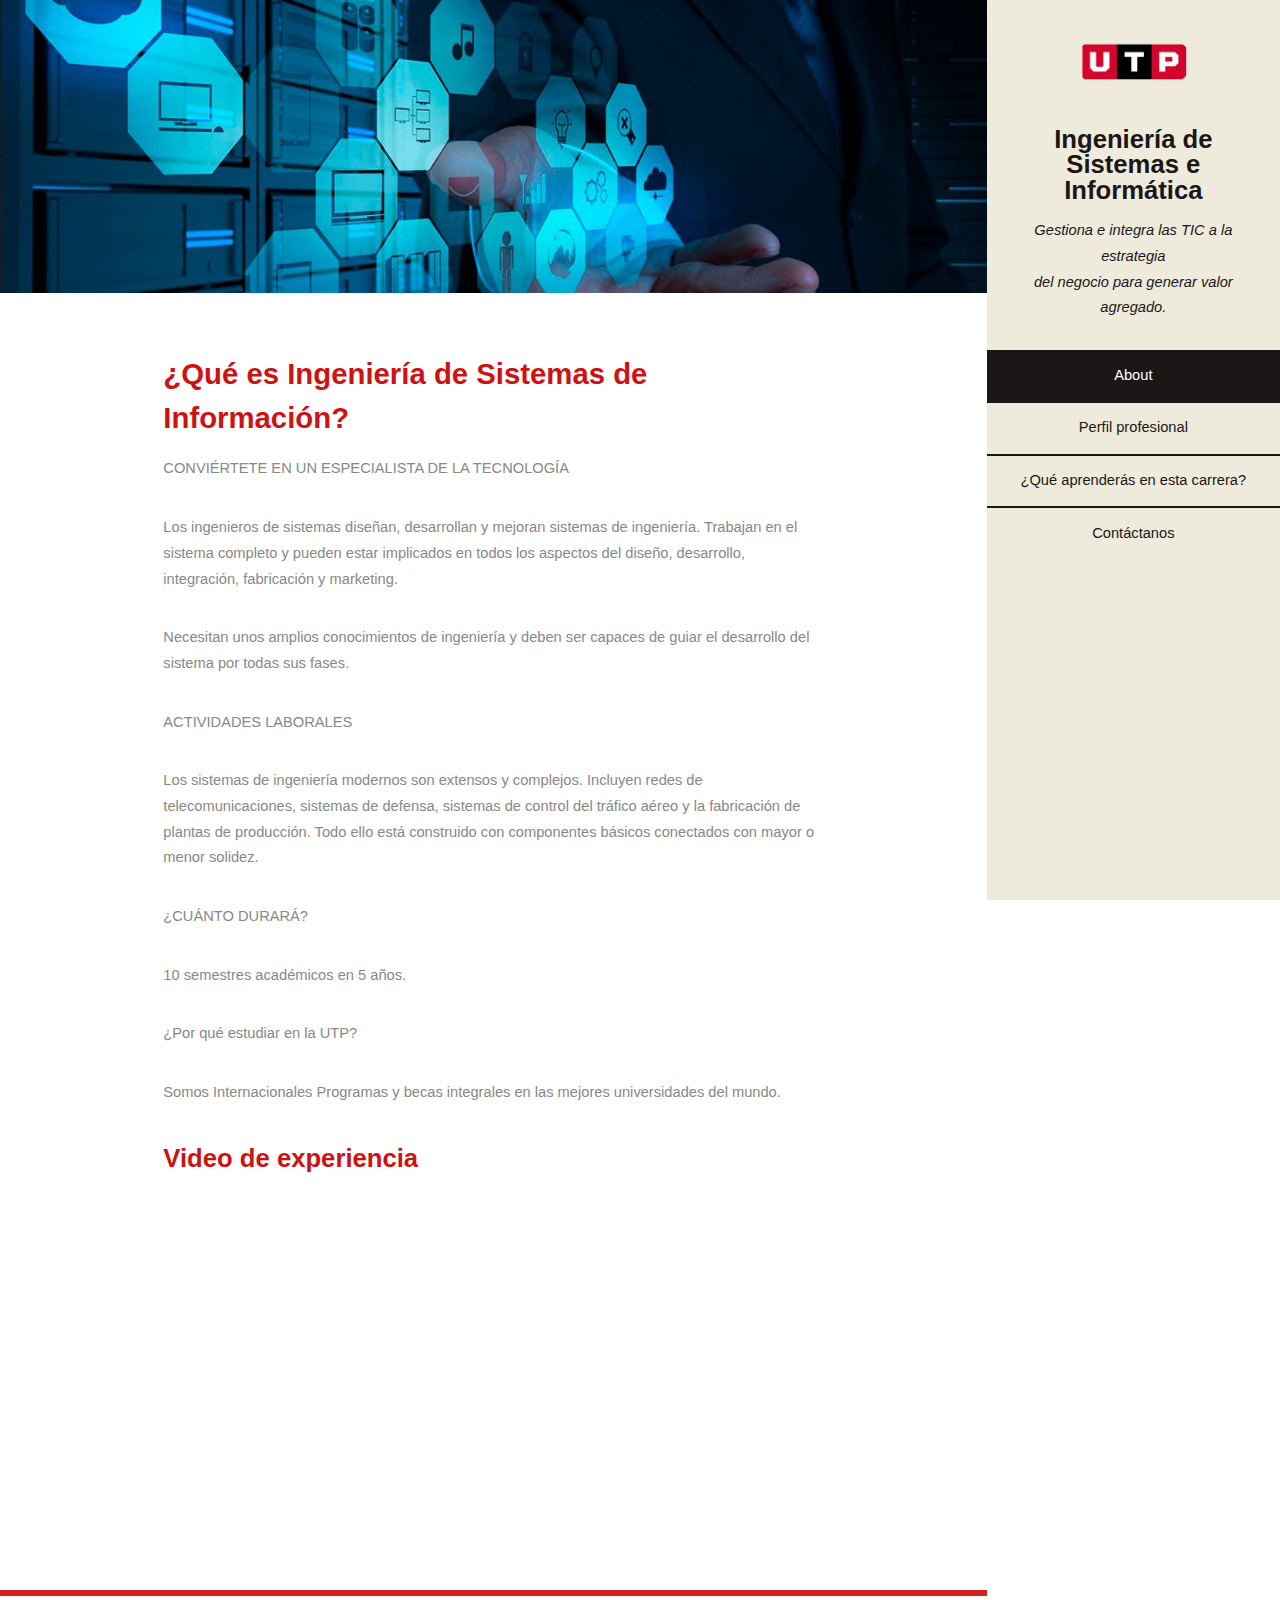
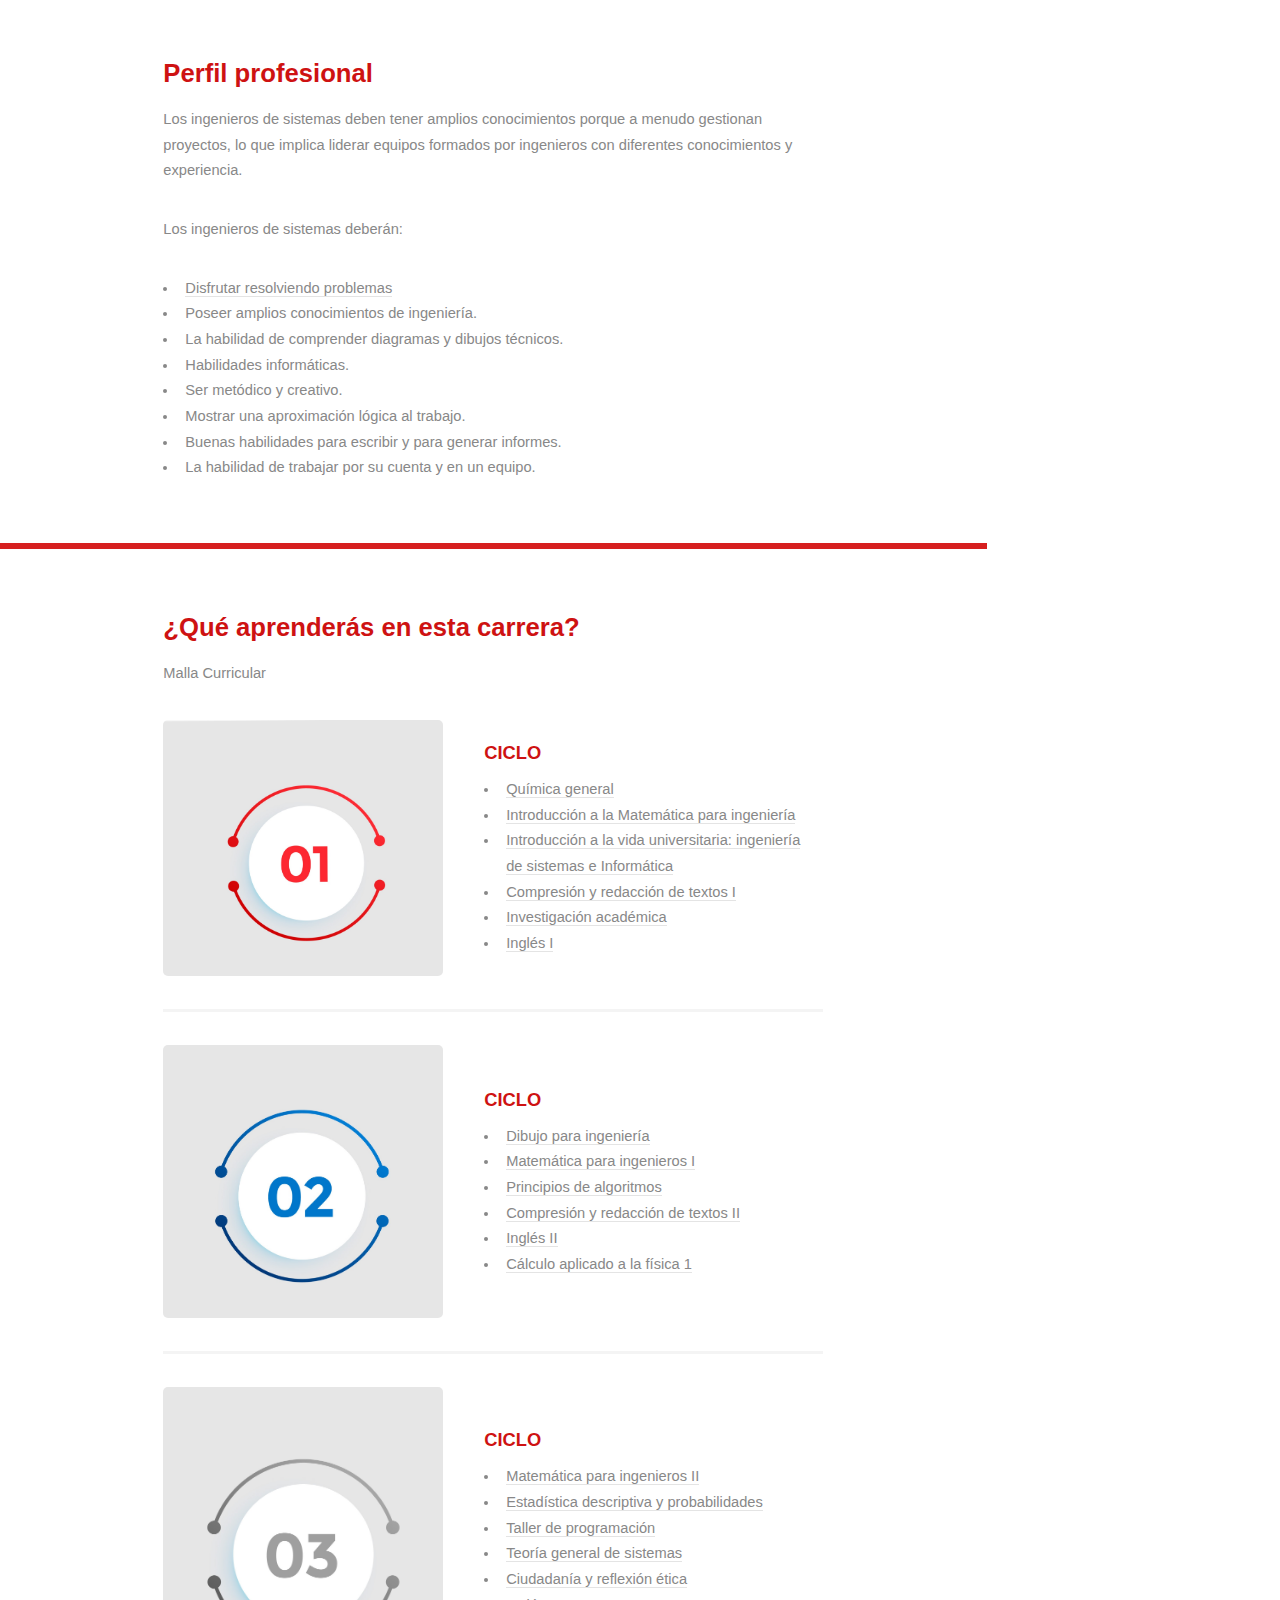
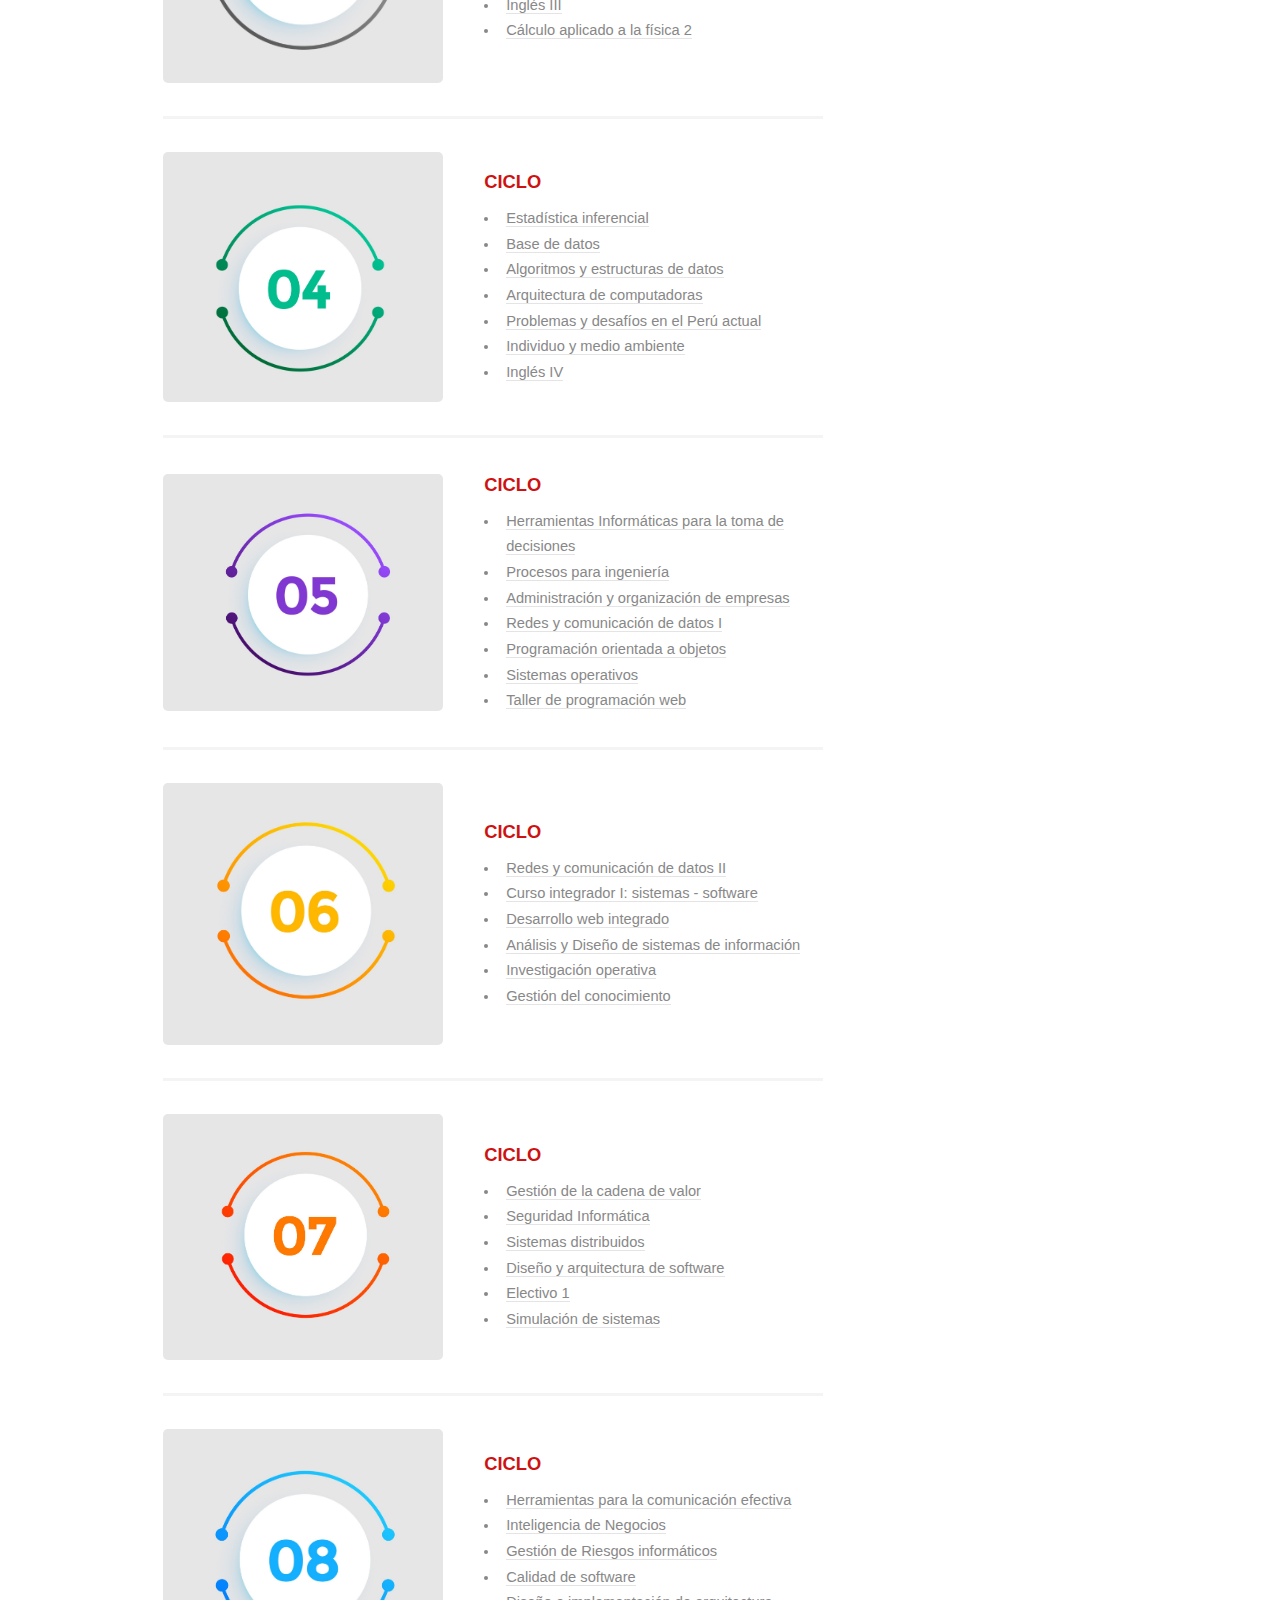
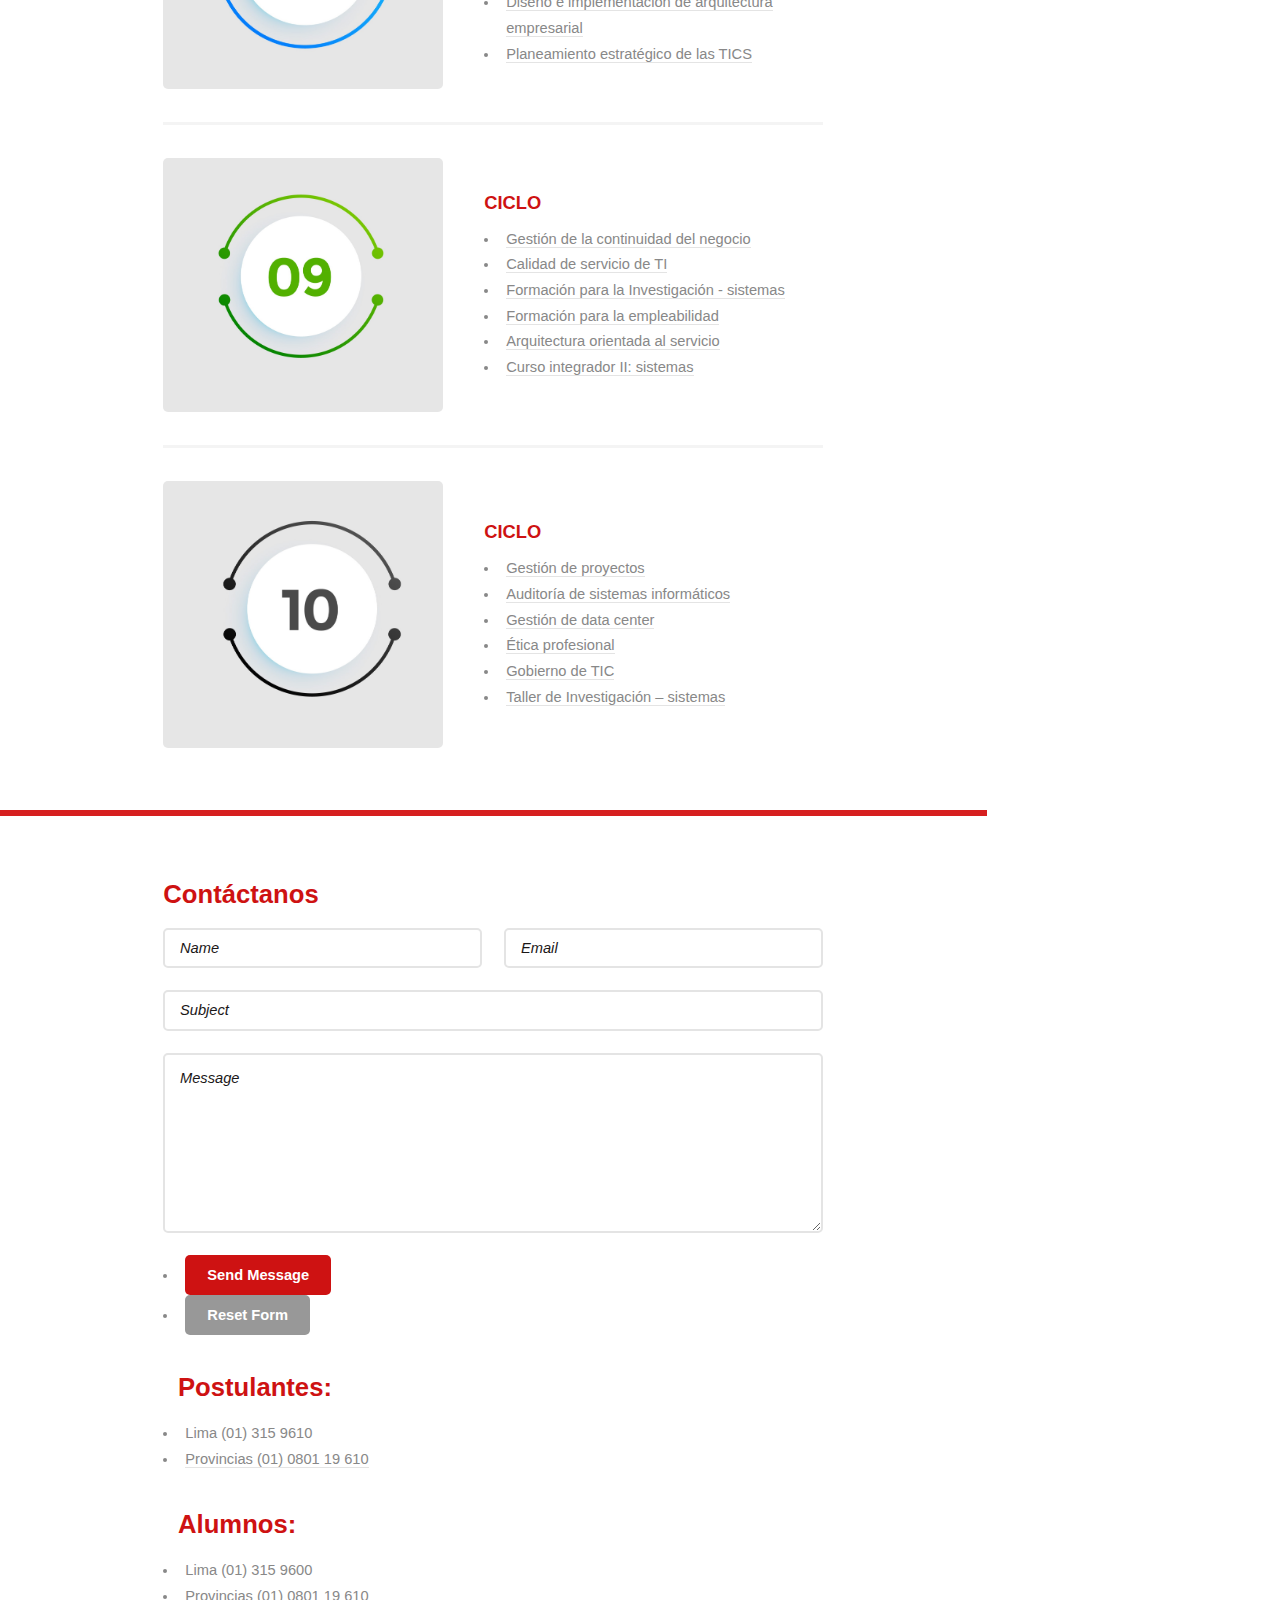
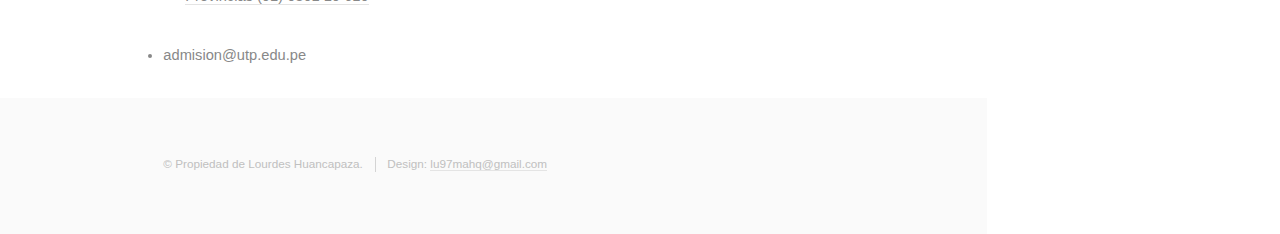
<file: index.html>
<!DOCTYPE HTML>

<html>
	<head>
		<title>Ingeniería de Sistemas e Informática</title>
		<meta charset="utf-8" />
		<meta name="viewport" content="width=device-width, initial-scale=1, user-scalable=no" />
		<link rel="stylesheet" href="css/main.css" />
	</head>
	<body class="is-preload">

		<!-- Header -->
			<section id="header">
				<header>
					<span class="image avatar"><img src="images/avatar.jpg" alt="" /></span>
					<h1 id="logo"><a href="#">Ingeniería de Sistemas e Informática</a></h1>
					<p>Gestiona e integra las TIC a la estrategia <br />
                    del negocio para generar valor agregado.</p>
				</header>
				<nav id="nav">
					<ul>
						<li><a href="#one" class="active">About</a></li>
						<li><a href="#two">Perfil profesional</a></li>
						<li><a href="#three">¿Qué aprenderás en esta carrera?</a></li>
						<li><a href="#four">Contáctanos</a></li>
					</ul>
				</nav>
				<footer>
					<ul class="icons">
						<li><a href="#" class="icon brands fa-twitter"><span class="label">Twitter</span></a></li>
						<li><a href="#" class="icon brands fa-facebook-f"><span class="label">Facebook</span></a></li>
						<li><a href="#" class="icon brands fa-instagram"><span class="label">Instagram</span></a></li>
						<li><a href="#" class="icon brands fa-github"><span class="label">Github</span></a></li>
						<li><a href="#" class="icon solid fa-envelope"><span class="label">Email</span></a></li>
					</ul>
				</footer>
			</section>

		<!-- Wrapper -->
			<div id="wrapper">

				<!-- Main -->
					<div id="main">

						<!-- One -->
							<section id="one">
								<div class="image main" data-position="center">
									<img src="images/banner.jpg" alt="" />
								</div>
								<div class="container">
									<header class="major">
										<h2>¿Qué es Ingeniería de Sistemas de Información?</h2>
										<p>CONVIÉRTETE EN UN ESPECIALISTA DE LA TECNOLOGÍA<br /></p>
									</header>
									<p>Los ingenieros de sistemas diseñan, desarrollan y mejoran sistemas de ingeniería. Trabajan en el sistema completo y pueden estar implicados en todos los aspectos del diseño, desarrollo, integración, fabricación y marketing.<br /></p>
                                    <p>Necesitan unos amplios conocimientos de ingeniería y deben ser capaces de guiar el desarrollo del sistema por todas sus fases.<br /></p>
                                    <p>ACTIVIDADES LABORALES<br /></p>
                                    <p>Los sistemas de ingeniería modernos son extensos y complejos. Incluyen redes de telecomunicaciones, sistemas de defensa, sistemas de control del tráfico aéreo y la fabricación de plantas de producción. Todo ello está construido con componentes básicos conectados con mayor o menor solidez.</p>
                                    <p>¿CUÁNTO DURARÁ?</P>
                                    <p> 10 semestres académicos en 5 años.<br /></P>
                                    <p> ¿Por qué estudiar en la UTP?</P>
                                    <p> Somos Internacionales Programas y becas integrales en las mejores universidades del mundo.<br /></P>

                                    <h3>Video de experiencia</h3>
                                    <iframe width="640" height="360" src="https://www.youtube.com/embed/kXQNTpygjco" title="YouTube video player" frameborder="0" allow="accelerometer; autoplay; clipboard-write; encrypted-media; gyroscope; picture-in-picture" allowfullscreen></iframe> 
                               
                                </div>
                                
							</section>

						<!-- Two -->
							<section id="two">
								<div class="container">
									<h3>Perfil profesional</h3>
                                    <p>Los ingenieros de sistemas deben tener amplios conocimientos porque a menudo gestionan proyectos, lo que implica liderar equipos formados por ingenieros con diferentes conocimientos y experiencia.<br /></p>
									<p>Los ingenieros de sistemas deberán:</p>
									<ul class="feature-icons">
                                        
										<li><a>Disfrutar resolviendo problemas</a> </li>
										<li class="icon solid fa-cubes">Poseer amplios conocimientos de ingeniería.</li>
										<li class="icon solid fa-book">La habilidad de comprender diagramas y dibujos técnicos.</li>
										<li class="icon solid fa-coffee">Habilidades informáticas.</li>
										<li class="icon solid fa-bolt">Ser metódico y creativo.</li>
										<li class="icon solid fa-users">Mostrar una aproximación lógica al trabajo.</li>
                                        <li class="icon solid fa-bolt">Buenas habilidades para escribir y para generar informes.</li>
										<li class="icon solid fa-users">La habilidad de trabajar por su cuenta y en un equipo.</li>
                                    										
									</ul>
								</div>
							</section>

						<!-- Three -->
							<section id="three">
								<div class="container">
									<h3>¿Qué aprenderás en esta carrera?</h3>
									<p>Malla Curricular</p>
									<div class="features">
										<article>
											<a href="#" class="image"><img src="images/pic01.jpg" alt="" /></a>
											<div class="inner">
												<h4>CICLO</h4>
												<ul>
                                                    <li><a >Química general</a></li>
                                                    <li><a >Introducción a la Matemática para ingeniería</a></li>
                                                    <li><a >Introducción a la vida universitaria: ingeniería de sistemas e Informática</a></li>
                                                    <li><a >Compresión y redacción de textos I</a></li>
                                                    <li><a >Investigación académica</a></li>
                                                    <li><a >Inglés I</a></li>
                                                </ul>
											</div>
										</article>
										<article>
											<a href="#" class="image"><img src="images/pic02.jpg" alt="" /></a>
											<div class="inner">
												<h4>CICLO</h4>
												<ul>
                                                    <li><a >Dibujo para ingeniería</a></li>
                                                    <li><a >Matemática para ingenieros I</a></li>
                                                    <li><a >Principios de algoritmos</a></li>
                                                    <li><a >Compresión y redacción de textos II</a></li>
                                                    <li><a >Inglés II</a></li>
                                                    <li><a >Cálculo aplicado a la física 1</a></li>
                                                </ul>
											</div>
										</article>
										<article>
											<a href="#" class="image"><img src="images/pic03.jpg" alt="" /></a>
											<div class="inner">
												<h4>CICLO</h4>
												<ul>
                                                    <li><a >Matemática para ingenieros II</a></li>
                                                    <li><a >Estadística descriptiva y probabilidades</a></li>
                                                    <li><a >Taller de programación</a></li>
                                                    <li><a >Teoría general de sistemas</a></li>
                                                    <li><a >Ciudadanía y reflexión ética</a></li>
                                                    <li><a >Inglés III</a></li>
                                                    <li><a >Cálculo aplicado a la física 2</a></li>
                                                </ul>
											</div>
										</article>
                                        <article>
											<a href="#" class="image"><img src="images/pic04.jpg" alt="" /></a>
											<div class="inner">
												<h4>CICLO</h4>
												<ul>
                                                    <li><a >Estadística inferencial</a></li>
                                                    <li><a >Base de datos</a></li>
                                                    <li><a >Algoritmos y estructuras de datos</a></li>
                                                    <li><a >Arquitectura de computadoras</a></li>
                                                    <li><a >Problemas y desafíos en el Perú actual</a></li>
                                                    <li><a >Individuo y medio ambiente</a></li>
                                                    <li><a >Inglés IV</a></li>
                                                </ul>
											</div>
										</article>
                                        <article>
											<a href="#" class="image"><img src="images/pic05.jpg" alt="" /></a>
											<div class="inner">
												<h4>CICLO</h4>
												<ul>
                                                    <li><a >Herramientas Informáticas para la toma de decisiones</a></li>
                                                    <li><a >Procesos para ingeniería</a></li>
                                                    <li><a >Administración y organización de empresas</a></li>
                                                    <li><a >Redes y comunicación de datos I</a></li>
                                                    <li><a >Programación orientada a objetos</a></li>
                                                    <li><a >Sistemas operativos</a></li>
                                                    <li><a >Taller de programación web</a></li>
                                                </ul>
											</div>
										</article>
                                        <article>
											<a href="#" class="image"><img src="images/pic06.jpg" alt="" /></a>
											<div class="inner">
												<h4>CICLO</h4>
												<ul>
                                                    <li><a >Redes y comunicación de datos II</a></li>
                                                    <li><a >Curso integrador I: sistemas - software</a></li>
                                                    <li><a >Desarrollo web integrado</a></li>
                                                    <li><a >Análisis y Diseño de sistemas de información</a></li>
                                                    <li><a >Investigación operativa</a></li>
                                                    <li><a >Gestión del conocimiento</a></li>
                                                </ul>
											</div>
										</article>
                                        <article>
											<a href="#" class="image"><img src="images/pic07.jpg" alt="" /></a>
											<div class="inner">
												<h4>CICLO</h4>
												<ul>
                                                    <li><a >Gestión de la cadena de valor</a></li>
                                                    <li><a >Seguridad Informática</a></li>
                                                    <li><a >Sistemas distribuidos</a></li>
                                                    <li><a >Diseño y arquitectura de software</a></li>
                                                    <li><a >Electivo 1</a></li>
                                                    <li><a >Simulación de sistemas</a></li>
                                                </ul>
											</div>
										</article>
                                        <article>
											<a href="#" class="image"><img src="images/pic08.jpg" alt="" /></a>
											<div class="inner">
												<h4>CICLO</h4>
												<ul>
                                                    <li><a >Herramientas para la comunicación efectiva</a></li>
                                                    <li><a >Inteligencia de Negocios</a></li>
                                                    <li><a >Gestión de Riesgos informáticos</a></li>
                                                    <li><a >Calidad de software</a></li>
                                                    <li><a >Diseño e implementación de arquitectura empresarial</a></li>
                                                    <li><a >Planeamiento estratégico de las TICS</a></li>
                                                </ul>
											</div>
										</article>
                                        <article>
											<a href="#" class="image"><img src="images/pic09.jpg" alt="" /></a>
											<div class="inner">
												<h4>CICLO</h4>
												<ul>
                                                    <li><a >Gestión de la continuidad del negocio</a></li>
                                                    <li><a >Calidad de servicio de TI</a></li>
                                                    <li><a >Formación para la Investigación - sistemas</a></li>
                                                    <li><a >Formación para la empleabilidad</a></li>
                                                    <li><a >Arquitectura orientada al servicio</a></li>
                                                    <li><a >Curso integrador II: sistemas</a></li>
                                                </ul>
											</div>
										</article>
                                        <article>
											<a href="#" class="image"><img src="images/pic10.jpg" alt="" /></a>
											<div class="inner">
												<h4>CICLO</h4>
												<ul>
                                                    <li><a >Gestión de proyectos</a></li>
                                                    <li><a >Auditoría de sistemas informáticos</a></li>
                                                    <li><a >Gestión de data center</a></li>
                                                    <li><a >Ética profesional</a></li>
                                                    <li><a >Gobierno de TIC</a></li>
                                                    <li><a >Taller de Investigación – sistemas</a></li>
                                                </ul>
											</div>
										</article>
                                        
									</div>
								</div>
							</section>

						<!-- Four -->
							<section id="four">
								<div class="container">
									<h3>Contáctanos</h3>
									
                                    
									<form method="post" action="#">
										<div class="row gtr-uniform">
											<div class="col-6 col-12-xsmall"><input type="text" name="name" id="name" placeholder="Name" /></div>
											<div class="col-6 col-12-xsmall"><input type="email" name="email" id="email" placeholder="Email" /></div>
											<div class="col-12"><input type="text" name="subject" id="subject" placeholder="Subject" /></div>
											<div class="col-12"><textarea name="message" id="message" placeholder="Message" rows="6"></textarea></div>
											<div class="col-12">
												<ul class="actions">
													<li><input type="submit" class="primary" value="Send Message" /></li>
													<li><input type="reset" value="Reset Form" /></li>
												</ul>
											</div>
										</div>
									</form>
                                    <ul >
                                        <h3>Postulantes:</h3>
                                        <li> Lima (01) 315 9610 </li><li><a>Provincias (01) 0801 19 610</a></li>
                                    </ul>
                                    <ul class="copyright">
                                        <h3>Alumnos:</h3>
                                        <li> Lima (01) 315 9600  </li><li><a>Provincias (01) 0801 19 610</a></li>
                                    </ul>
                                    <li>admision@utp.edu.pe</li>
								</div>
							</section>

						

					</div>

				<!-- Footer -->
					<section id="footer">
						<div class="container">
							<ul class="copyright">
								<li>&copy; Propiedad de Lourdes Huancapaza.</li><li>Design: <a>lu97mahq@gmail.com</a></li>
							</ul>
                            
						</div>
					</section>

			</div>

		
	</body>
</html>
</file>
<file: css/main.css>
html, body, div, span, applet, object,
iframe, h1, h2, h3, h4, h5, h6, p, blockquote,
pre, a, abbr, acronym, address, big, cite,
code, del, dfn, em, img, ins, kbd, q, s, samp,
small, strike, strong, sub, sup, tt, var, b,
u, i, center, dl, dt, dd, ol, ul, li, fieldset,
form, label, legend, table, caption, tbody,
tfoot, thead, tr, th, td, article, aside,
canvas, details, embed, figure, figcaption,
footer, header, hgroup, menu, nav, output, ruby,
section, summary, time, mark, audio, video {
	margin: 0;
	padding: 0;
	border: 0;
	font-size: 100%;
	font: inherit;
	vertical-align: baseline;}

article, aside, details, figcaption, figure,
footer, header, hgroup, menu, nav, section {
	display: block;}

body {
	line-height: 1;
}

ol, ul {
	list-style: none;
}

blockquote, q {
	quotes: none;
}

	blockquote:before, blockquote:after, q:before, q:after {
		content: '';
		content: none;
	}

table {
	border-collapse: collapse;
	border-spacing: 0;
}

body {
	-webkit-text-size-adjust: none;
}

mark {
	background-color: transparent;
	color: inherit;
}

input::-moz-focus-inner {
	border: 0;
	padding: 0;
}

input, select, textarea {
	-moz-appearance: none;
	-webkit-appearance: none;
	-ms-appearance: none;
	appearance: none;
}

/* Basic */

	html {
		box-sizing: border-box;
	}

	*, *:before, *:after {
		box-sizing: inherit;
	}

	body {
		background: #fff;
	}

		body.is-preload *, body.is-preload *:before, body.is-preload *:after {
			-moz-animation: none !important;
			-webkit-animation: none !important;
			-ms-animation: none !important;
			animation: none !important;
			-moz-transition: none !important;
			-webkit-transition: none !important;
			-ms-transition: none !important;
			transition: none !important;
		}

	body, input, select, textarea {
		color: #888;
		font-family: "Lato", sans-serif;
		font-size: 16pt;
		font-weight: 400;
		line-height: 1.75em;
	}

	a {
		-moz-transition: color 0.2s ease-in-out, border-color 0.2s ease-in-out;
		-webkit-transition: color 0.2s ease-in-out, border-color 0.2s ease-in-out;
		-ms-transition: color 0.2s ease-in-out, border-color 0.2s ease-in-out;
		transition: color 0.2s ease-in-out, border-color 0.2s ease-in-out;
		border-bottom: solid 1px #e4e4e4;
		color: inherit;
		text-decoration: none;
	}

		a:hover {
			border-bottom-color: transparent;
			color: #810000 !important;
		}

	strong, b {
		color: #810000;
		font-weight: 700;
	}

	em, i {
		font-style: italic;
	}

	p {
		margin: 0 0 2.25em 0;
	}

	h1, h2, h3, h4, h5, h6 {
		color: #ce1212;
		font-weight: 700;
		line-height: 1em;
		margin: 0 0 0.5625em 0;
	}

		h1 a, h2 a, h3 a, h4 a, h5 a, h6 a {
			border: 0;
			color: inherit;
			text-decoration: none;
		}

	h2 {
		font-size: 2em;
		line-height: 1.5em;
	}

	h3 {
		font-size: 1.75em;
		line-height: 1.5em;
	}

	h4 {
		font-size: 1.25em;
		line-height: 1.5em;
	}

	h5 {
		font-size: 0.9em;
		line-height: 1.5em;
	}

	h6 {
		font-size: 0.7em;
		line-height: 1.5em;
	}

	
		hr.major {
			margin: 3.375em 0;
		}

	blockquote {
		border-left: solid 8px #e4e4e4;
		font-style: italic;
		margin: 0 0 2.25em 0;
		padding: 0.5em 0 0.5em 2em;
	}

	
/* Row */

	.row {
		display: flex;
		flex-wrap: wrap;
		box-sizing: border-box;
		align-items: stretch;
	}

		.row > * {
			box-sizing: border-box;
		}

		.row.gtr-uniform > * > :last-child {
			margin-bottom: 0;
		}

		.row.aln-left {
			justify-content: flex-start;
		}

		.row.aln-center {
			justify-content: center;
		}

		.row.aln-right {
			justify-content: flex-end;
		}

		.row.aln-top {
			align-items: flex-start;
		}

		.row.aln-middle {
			align-items: center;
		}

		.row.aln-bottom {
			align-items: flex-end;
		}

		.row > .imp {
			order: -1;
		}

		.row > .col-1 {
			width: 8.33333%;
		}

		.row > .off-1 {
			margin-left: 8.33333%;
		}

		.row > .col-2 {
			width: 16.66667%;
		}

		.row > .off-2 {
			margin-left: 16.66667%;
		}

		.row > .col-3 {
			width: 25%;
		}

		.row > .off-3 {
			margin-left: 25%;
		}

		.row > .col-4 {
			width: 33.33333%;
		}

		.row > .off-4 {
			margin-left: 33.33333%;
		}

		.row > .col-5 {
			width: 41.66667%;
		}

		.row > .off-5 {
			margin-left: 41.66667%;
		}

		.row > .col-6 {
			width: 50%;
		}

		.row > .off-6 {
			margin-left: 50%;
		}

		.row > .col-7 {
			width: 58.33333%;
		}

		.row > .off-7 {
			margin-left: 58.33333%;
		}

		.row > .col-8 {
			width: 66.66667%;
		}

		.row > .off-8 {
			margin-left: 66.66667%;
		}

		.row > .col-9 {
			width: 75%;
		}

		.row > .off-9 {
			margin-left: 75%;
		}

		.row > .col-10 {
			width: 83.33333%;
		}

		.row > .off-10 {
			margin-left: 83.33333%;
		}

		.row > .col-11 {
			width: 91.66667%;
		}

		.row > .off-11 {
			margin-left: 91.66667%;
		}

		.row > .col-12 {
			width: 100%;
		}

		.row > .off-12 {
			margin-left: 100%;
		}

		.row.gtr-0 {
			margin-top: 0;
			margin-left: 0em;
		}

			.row.gtr-0 > * {
				padding: 0 0 0 0em;
			}

			.row.gtr-0.gtr-uniform {
				margin-top: 0em;
			}

				.row.gtr-0.gtr-uniform > * {
					padding-top: 0em;
				}

		.row.gtr-25 {
			margin-top: 0;
			margin-left: -0.5em;
		}

			.row.gtr-25 > * {
				padding: 0 0 0 0.5em;
			}

			.row.gtr-25.gtr-uniform {
				margin-top: -0.5em;
			}

				.row.gtr-25.gtr-uniform > * {
					padding-top: 0.5em;
				}

		.row.gtr-50 {
			margin-top: 0;
			margin-left: -1em;
		}

			.row.gtr-50 > * {
				padding: 0 0 0 1em;
			}

			.row.gtr-50.gtr-uniform {
				margin-top: -1em;
			}

				.row.gtr-50.gtr-uniform > * {
					padding-top: 1em;
				}

		.row {
			margin-top: 0;
			margin-left: -2em;
		}

			.row > * {
				padding: 0 0 0 2em;
			}

			.row.gtr-uniform {
				margin-top: -2em;
			}

				.row.gtr-uniform > * {
					padding-top: 2em;
				}

		.row.gtr-150 {
			margin-top: 0;
			margin-left: -3em;
		}

			.row.gtr-150 > * {
				padding: 0 0 0 3em;
			}

			.row.gtr-150.gtr-uniform {
				margin-top: -3em;
			}

				.row.gtr-150.gtr-uniform > * {
					padding-top: 3em;
				}

		.row.gtr-200 {
			margin-top: 0;
			margin-left: -4em;
		}

			.row.gtr-200 > * {
				padding: 0 0 0 4em;
			}

			.row.gtr-200.gtr-uniform {
				margin-top: -4em;
			}

				.row.gtr-200.gtr-uniform > * {
					padding-top: 4em;
				}

		@media screen and (max-width: 1680px) {

			.row {
				display: flex;
				flex-wrap: wrap;
				box-sizing: border-box;
				align-items: stretch;
			}

				.row > * {
					box-sizing: border-box;
				}

				.row.gtr-uniform > * > :last-child {
					margin-bottom: 0;
				}

				.row.aln-left {
					justify-content: flex-start;
				}

				.row.aln-center {
					justify-content: center;
				}

				.row.aln-right {
					justify-content: flex-end;
				}

				.row.aln-top {
					align-items: flex-start;
				}

				.row.aln-middle {
					align-items: center;
				}

				.row.aln-bottom {
					align-items: flex-end;
				}

				.row > .imp-xlarge {
					order: -1;
				}

				.row > .col-1-xlarge {
					width: 8.33333%;
				}

				.row > .off-1-xlarge {
					margin-left: 8.33333%;
				}

				.row > .col-2-xlarge {
					width: 16.66667%;
				}

				.row > .off-2-xlarge {
					margin-left: 16.66667%;
				}

				.row > .col-3-xlarge {
					width: 25%;
				}

				.row > .off-3-xlarge {
					margin-left: 25%;
				}

				.row > .col-4-xlarge {
					width: 33.33333%;
				}

				.row > .off-4-xlarge {
					margin-left: 33.33333%;
				}

				.row > .col-5-xlarge {
					width: 41.66667%;
				}

				.row > .off-5-xlarge {
					margin-left: 41.66667%;
				}

				.row > .col-6-xlarge {
					width: 50%;
				}

				.row > .off-6-xlarge {
					margin-left: 50%;
				}

				.row > .col-7-xlarge {
					width: 58.33333%;
				}

				.row > .off-7-xlarge {
					margin-left: 58.33333%;
				}

				.row > .col-8-xlarge {
					width: 66.66667%;
				}

				.row > .off-8-xlarge {
					margin-left: 66.66667%;
				}

				.row > .col-9-xlarge {
					width: 75%;
				}

				.row > .off-9-xlarge {
					margin-left: 75%;
				}

				.row > .col-10-xlarge {
					width: 83.33333%;
				}

				.row > .off-10-xlarge {
					margin-left: 83.33333%;
				}

				.row > .col-11-xlarge {
					width: 91.66667%;
				}

				.row > .off-11-xlarge {
					margin-left: 91.66667%;
				}

				.row > .col-12-xlarge {
					width: 100%;
				}

				.row > .off-12-xlarge {
					margin-left: 100%;
				}

				.row.gtr-0 {
					margin-top: 0;
					margin-left: 0em;
				}

					.row.gtr-0 > * {
						padding: 0 0 0 0em;
					}

					.row.gtr-0.gtr-uniform {
						margin-top: 0em;
					}

						.row.gtr-0.gtr-uniform > * {
							padding-top: 0em;
						}

				.row.gtr-25 {
					margin-top: 0;
					margin-left: -0.5em;
				}

					.row.gtr-25 > * {
						padding: 0 0 0 0.5em;
					}

					.row.gtr-25.gtr-uniform {
						margin-top: -0.5em;
					}

						.row.gtr-25.gtr-uniform > * {
							padding-top: 0.5em;
						}

				.row.gtr-50 {
					margin-top: 0;
					margin-left: -1em;
				}

					.row.gtr-50 > * {
						padding: 0 0 0 1em;
					}

					.row.gtr-50.gtr-uniform {
						margin-top: -1em;
					}

						.row.gtr-50.gtr-uniform > * {
							padding-top: 1em;
						}

				.row {
					margin-top: 0;
					margin-left: -2em;
				}

					.row > * {
						padding: 0 0 0 2em;
					}

					.row.gtr-uniform {
						margin-top: -2em;
					}

						.row.gtr-uniform > * {
							padding-top: 2em;
						}

				.row.gtr-150 {
					margin-top: 0;
					margin-left: -3em;
				}

					.row.gtr-150 > * {
						padding: 0 0 0 3em;
					}

					.row.gtr-150.gtr-uniform {
						margin-top: -3em;
					}

						.row.gtr-150.gtr-uniform > * {
							padding-top: 3em;
						}

				.row.gtr-200 {
					margin-top: 0;
					margin-left: -4em;
				}

					.row.gtr-200 > * {
						padding: 0 0 0 4em;
					}

					.row.gtr-200.gtr-uniform {
						margin-top: -4em;
					}

						.row.gtr-200.gtr-uniform > * {
							padding-top: 4em;
						}

		}

		@media screen and (max-width: 1280px) {

			.row {
				display: flex;
				flex-wrap: wrap;
				box-sizing: border-box;
				align-items: stretch;
			}

				.row > * {
					box-sizing: border-box;
				}

				.row.gtr-uniform > * > :last-child {
					margin-bottom: 0;
				}

				.row.aln-left {
					justify-content: flex-start;
				}

				.row.aln-center {
					justify-content: center;
				}

				.row.aln-right {
					justify-content: flex-end;
				}

				.row.aln-top {
					align-items: flex-start;
				}

				.row.aln-middle {
					align-items: center;
				}

				.row.aln-bottom {
					align-items: flex-end;
				}

				.row > .imp-large {
					order: -1;
				}

				.row > .col-1-large {
					width: 8.33333%;
				}

				.row > .off-1-large {
					margin-left: 8.33333%;
				}

				.row > .col-2-large {
					width: 16.66667%;
				}

				.row > .off-2-large {
					margin-left: 16.66667%;
				}

				.row > .col-3-large {
					width: 25%;
				}

				.row > .off-3-large {
					margin-left: 25%;
				}

				.row > .col-4-large {
					width: 33.33333%;
				}

				.row > .off-4-large {
					margin-left: 33.33333%;
				}

				.row > .col-5-large {
					width: 41.66667%;
				}

				.row > .off-5-large {
					margin-left: 41.66667%;
				}

				.row > .col-6-large {
					width: 50%;
				}

				.row > .off-6-large {
					margin-left: 50%;
				}

				.row > .col-7-large {
					width: 58.33333%;
				}

				.row > .off-7-large {
					margin-left: 58.33333%;
				}

				.row > .col-8-large {
					width: 66.66667%;
				}

				.row > .off-8-large {
					margin-left: 66.66667%;
				}

				.row > .col-9-large {
					width: 75%;
				}

				.row > .off-9-large {
					margin-left: 75%;
				}

				.row > .col-10-large {
					width: 83.33333%;
				}

				.row > .off-10-large {
					margin-left: 83.33333%;
				}

				.row > .col-11-large {
					width: 91.66667%;
				}

				.row > .off-11-large {
					margin-left: 91.66667%;
				}

				.row > .col-12-large {
					width: 100%;
				}

				.row > .off-12-large {
					margin-left: 100%;
				}

				.row.gtr-0 {
					margin-top: 0;
					margin-left: 0em;
				}

					.row.gtr-0 > * {
						padding: 0 0 0 0em;
					}

					.row.gtr-0.gtr-uniform {
						margin-top: 0em;
					}

						.row.gtr-0.gtr-uniform > * {
							padding-top: 0em;
						}

				.row.gtr-25 {
					margin-top: 0;
					margin-left: -0.375em;
				}

					.row.gtr-25 > * {
						padding: 0 0 0 0.375em;
					}

					.row.gtr-25.gtr-uniform {
						margin-top: -0.375em;
					}

						.row.gtr-25.gtr-uniform > * {
							padding-top: 0.375em;
						}

				.row.gtr-50 {
					margin-top: 0;
					margin-left: -0.75em;
				}

					.row.gtr-50 > * {
						padding: 0 0 0 0.75em;
					}

					.row.gtr-50.gtr-uniform {
						margin-top: -0.75em;
					}

						.row.gtr-50.gtr-uniform > * {
							padding-top: 0.75em;
						}

				.row {
					margin-top: 0;
					margin-left: -1.5em;
				}

					.row > * {
						padding: 0 0 0 1.5em;
					}

					.row.gtr-uniform {
						margin-top: -1.5em;
					}

						.row.gtr-uniform > * {
							padding-top: 1.5em;
						}

				.row.gtr-150 {
					margin-top: 0;
					margin-left: -2.25em;
				}

					.row.gtr-150 > * {
						padding: 0 0 0 2.25em;
					}

					.row.gtr-150.gtr-uniform {
						margin-top: -2.25em;
					}

						.row.gtr-150.gtr-uniform > * {
							padding-top: 2.25em;
						}

				.row.gtr-200 {
					margin-top: 0;
					margin-left: -3em;
				}

					.row.gtr-200 > * {
						padding: 0 0 0 3em;
					}

					.row.gtr-200.gtr-uniform {
						margin-top: -3em;
					}

						.row.gtr-200.gtr-uniform > * {
							padding-top: 3em;
						}

		}

		@media screen and (max-width: 1024px) {

			.row {
				display: flex;
				flex-wrap: wrap;
				box-sizing: border-box;
				align-items: stretch;
			}

				.row > * {
					box-sizing: border-box;
				}

				.row.gtr-uniform > * > :last-child {
					margin-bottom: 0;
				}

				.row.aln-left {
					justify-content: flex-start;
				}

				.row.aln-center {
					justify-content: center;
				}

				.row.aln-right {
					justify-content: flex-end;
				}

				.row.aln-top {
					align-items: flex-start;
				}

				.row.aln-middle {
					align-items: center;
				}

				.row.aln-bottom {
					align-items: flex-end;
				}

				.row > .imp-medium {
					order: -1;
				}

				.row > .col-1-medium {
					width: 8.33333%;
				}

				.row > .off-1-medium {
					margin-left: 8.33333%;
				}

				.row > .col-2-medium {
					width: 16.66667%;
				}

				.row > .off-2-medium {
					margin-left: 16.66667%;
				}

				.row > .col-3-medium {
					width: 25%;
				}

				.row > .off-3-medium {
					margin-left: 25%;
				}

				.row > .col-4-medium {
					width: 33.33333%;
				}

				.row > .off-4-medium {
					margin-left: 33.33333%;
				}

				.row > .col-5-medium {
					width: 41.66667%;
				}

				.row > .off-5-medium {
					margin-left: 41.66667%;
				}

				.row > .col-6-medium {
					width: 50%;
				}

				.row > .off-6-medium {
					margin-left: 50%;
				}

				.row > .col-7-medium {
					width: 58.33333%;
				}

				.row > .off-7-medium {
					margin-left: 58.33333%;
				}

				.row > .col-8-medium {
					width: 66.66667%;
				}

				.row > .off-8-medium {
					margin-left: 66.66667%;
				}

				.row > .col-9-medium {
					width: 75%;
				}

				.row > .off-9-medium {
					margin-left: 75%;
				}

				.row > .col-10-medium {
					width: 83.33333%;
				}

				.row > .off-10-medium {
					margin-left: 83.33333%;
				}

				.row > .col-11-medium {
					width: 91.66667%;
				}

				.row > .off-11-medium {
					margin-left: 91.66667%;
				}

				.row > .col-12-medium {
					width: 100%;
				}

				.row > .off-12-medium {
					margin-left: 100%;
				}

				.row.gtr-0 {
					margin-top: 0;
					margin-left: 0em;
				}

					.row.gtr-0 > * {
						padding: 0 0 0 0em;
					}

					.row.gtr-0.gtr-uniform {
						margin-top: 0em;
					}

						.row.gtr-0.gtr-uniform > * {
							padding-top: 0em;
						}

				.row.gtr-25 {
					margin-top: 0;
					margin-left: -0.375em;
				}

					.row.gtr-25 > * {
						padding: 0 0 0 0.375em;
					}

					.row.gtr-25.gtr-uniform {
						margin-top: -0.375em;
					}

						.row.gtr-25.gtr-uniform > * {
							padding-top: 0.375em;
						}

				.row.gtr-50 {
					margin-top: 0;
					margin-left: -0.75em;
				}

					.row.gtr-50 > * {
						padding: 0 0 0 0.75em;
					}

					.row.gtr-50.gtr-uniform {
						margin-top: -0.75em;
					}

						.row.gtr-50.gtr-uniform > * {
							padding-top: 0.75em;
						}

				.row {
					margin-top: 0;
					margin-left: -1.5em;
				}

					.row > * {
						padding: 0 0 0 1.5em;
					}

					.row.gtr-uniform {
						margin-top: -1.5em;
					}

						.row.gtr-uniform > * {
							padding-top: 1.5em;
						}

				.row.gtr-150 {
					margin-top: 0;
					margin-left: -2.25em;
				}

					.row.gtr-150 > * {
						padding: 0 0 0 2.25em;
					}

					.row.gtr-150.gtr-uniform {
						margin-top: -2.25em;
					}

						.row.gtr-150.gtr-uniform > * {
							padding-top: 2.25em;
						}

				.row.gtr-200 {
					margin-top: 0;
					margin-left: -3em;
				}

					.row.gtr-200 > * {
						padding: 0 0 0 3em;
					}

					.row.gtr-200.gtr-uniform {
						margin-top: -3em;
					}

						.row.gtr-200.gtr-uniform > * {
							padding-top: 3em;
						}

		}

		@media screen and (max-width: 736px) {

			.row {
				display: flex;
				flex-wrap: wrap;
				box-sizing: border-box;
				align-items: stretch;
			}

				.row > * {
					box-sizing: border-box;
				}

				.row.gtr-uniform > * > :last-child {
					margin-bottom: 0;
				}

				.row.aln-left {
					justify-content: flex-start;
				}

				.row.aln-center {
					justify-content: center;
				}

				.row.aln-right {
					justify-content: flex-end;
				}

				.row.aln-top {
					align-items: flex-start;
				}

				.row.aln-middle {
					align-items: center;
				}

				.row.aln-bottom {
					align-items: flex-end;
				}

				.row > .imp-small {
					order: -1;
				}

				.row > .col-1-small {
					width: 8.33333%;
				}

				.row > .off-1-small {
					margin-left: 8.33333%;
				}

				.row > .col-2-small {
					width: 16.66667%;
				}

				.row > .off-2-small {
					margin-left: 16.66667%;
				}

				.row > .col-3-small {
					width: 25%;
				}

				.row > .off-3-small {
					margin-left: 25%;
				}

				.row > .col-4-small {
					width: 33.33333%;
				}

				.row > .off-4-small {
					margin-left: 33.33333%;
				}

				.row > .col-5-small {
					width: 41.66667%;
				}

				.row > .off-5-small {
					margin-left: 41.66667%;
				}

				.row > .col-6-small {
					width: 50%;
				}

				.row > .off-6-small {
					margin-left: 50%;
				}

				.row > .col-7-small {
					width: 58.33333%;
				}

				.row > .off-7-small {
					margin-left: 58.33333%;
				}

				.row > .col-8-small {
					width: 66.66667%;
				}

				.row > .off-8-small {
					margin-left: 66.66667%;
				}

				.row > .col-9-small {
					width: 75%;
				}

				.row > .off-9-small {
					margin-left: 75%;
				}

				.row > .col-10-small {
					width: 83.33333%;
				}

				.row > .off-10-small {
					margin-left: 83.33333%;
				}

				.row > .col-11-small {
					width: 91.66667%;
				}

				.row > .off-11-small {
					margin-left: 91.66667%;
				}

				.row > .col-12-small {
					width: 100%;
				}

				.row > .off-12-small {
					margin-left: 100%;
				}

				.row.gtr-0 {
					margin-top: 0;
					margin-left: 0em;
				}

					.row.gtr-0 > * {
						padding: 0 0 0 0em;
					}

					.row.gtr-0.gtr-uniform {
						margin-top: 0em;
					}

						.row.gtr-0.gtr-uniform > * {
							padding-top: 0em;
						}

				.row.gtr-25 {
					margin-top: 0;
					margin-left: -0.3125em;
				}

					.row.gtr-25 > * {
						padding: 0 0 0 0.3125em;
					}

					.row.gtr-25.gtr-uniform {
						margin-top: -0.3125em;
					}

						.row.gtr-25.gtr-uniform > * {
							padding-top: 0.3125em;
						}

				.row.gtr-50 {
					margin-top: 0;
					margin-left: -0.625em;
				}

					.row.gtr-50 > * {
						padding: 0 0 0 0.625em;
					}

					.row.gtr-50.gtr-uniform {
						margin-top: -0.625em;
					}

						.row.gtr-50.gtr-uniform > * {
							padding-top: 0.625em;
						}

				.row {
					margin-top: 0;
					margin-left: -1.25em;
				}

					.row > * {
						padding: 0 0 0 1.25em;
					}

					.row.gtr-uniform {
						margin-top: -1.25em;
					}

						.row.gtr-uniform > * {
							padding-top: 1.25em;
						}

				.row.gtr-150 {
					margin-top: 0;
					margin-left: -1.875em;
				}

					.row.gtr-150 > * {
						padding: 0 0 0 1.875em;
					}

					.row.gtr-150.gtr-uniform {
						margin-top: -1.875em;
					}

						.row.gtr-150.gtr-uniform > * {
							padding-top: 1.875em;
						}

				.row.gtr-200 {
					margin-top: 0;
					margin-left: -2.5em;
				}

					.row.gtr-200 > * {
						padding: 0 0 0 2.5em;
					}

					.row.gtr-200.gtr-uniform {
						margin-top: -2.5em;
					}

						.row.gtr-200.gtr-uniform > * {
							padding-top: 2.5em;
						}

		}

		@media screen and (max-width: 480px) {

			.row {
				display: flex;
				flex-wrap: wrap;
				box-sizing: border-box;
				align-items: stretch;
			}

				.row > * {
					box-sizing: border-box;
				}

				.row.gtr-uniform > * > :last-child {
					margin-bottom: 0;
				}

				.row.aln-left {
					justify-content: flex-start;
				}

				.row.aln-center {
					justify-content: center;
				}

				.row.aln-right {
					justify-content: flex-end;
				}

				.row.aln-top {
					align-items: flex-start;
				}

				.row.aln-middle {
					align-items: center;
				}

				.row.aln-bottom {
					align-items: flex-end;
				}

				.row > .imp-xsmall {
					order: -1;
				}

				.row > .col-1-xsmall {
					width: 8.33333%;
				}

				.row > .off-1-xsmall {
					margin-left: 8.33333%;
				}

				.row > .col-2-xsmall {
					width: 16.66667%;
				}

				.row > .off-2-xsmall {
					margin-left: 16.66667%;
				}

				.row > .col-3-xsmall {
					width: 25%;
				}

				.row > .off-3-xsmall {
					margin-left: 25%;
				}

				.row > .col-4-xsmall {
					width: 33.33333%;
				}

				.row > .off-4-xsmall {
					margin-left: 33.33333%;
				}

				.row > .col-5-xsmall {
					width: 41.66667%;
				}

				.row > .off-5-xsmall {
					margin-left: 41.66667%;
				}

				.row > .col-6-xsmall {
					width: 50%;
				}

				.row > .off-6-xsmall {
					margin-left: 50%;
				}

				.row > .col-7-xsmall {
					width: 58.33333%;
				}

				.row > .off-7-xsmall {
					margin-left: 58.33333%;
				}

				.row > .col-8-xsmall {
					width: 66.66667%;
				}

				.row > .off-8-xsmall {
					margin-left: 66.66667%;
				}

				.row > .col-9-xsmall {
					width: 75%;
				}

				.row > .off-9-xsmall {
					margin-left: 75%;
				}

				.row > .col-10-xsmall {
					width: 83.33333%;
				}

				.row > .off-10-xsmall {
					margin-left: 83.33333%;
				}

				.row > .col-11-xsmall {
					width: 91.66667%;
				}

				.row > .off-11-xsmall {
					margin-left: 91.66667%;
				}

				.row > .col-12-xsmall {
					width: 100%;
				}

				.row > .off-12-xsmall {
					margin-left: 100%;
				}

				.row.gtr-0 {
					margin-top: 0;
					margin-left: 0em;
				}

					.row.gtr-0 > * {
						padding: 0 0 0 0em;
					}

					.row.gtr-0.gtr-uniform {
						margin-top: 0em;
					}

						.row.gtr-0.gtr-uniform > * {
							padding-top: 0em;
						}

				.row.gtr-25 {
					margin-top: 0;
					margin-left: -0.3125em;
				}

					.row.gtr-25 > * {
						padding: 0 0 0 0.3125em;
					}

					.row.gtr-25.gtr-uniform {
						margin-top: -0.3125em;
					}

						.row.gtr-25.gtr-uniform > * {
							padding-top: 0.3125em;
						}

				.row.gtr-50 {
					margin-top: 0;
					margin-left: -0.625em;
				}

					.row.gtr-50 > * {
						padding: 0 0 0 0.625em;
					}

					.row.gtr-50.gtr-uniform {
						margin-top: -0.625em;
					}

						.row.gtr-50.gtr-uniform > * {
							padding-top: 0.625em;
						}

				.row {
					margin-top: 0;
					margin-left: -1.25em;
				}

					.row > * {
						padding: 0 0 0 1.25em;
					}

					.row.gtr-uniform {
						margin-top: -1.25em;
					}

						.row.gtr-uniform > * {
							padding-top: 1.25em;
						}

				.row.gtr-150 {
					margin-top: 0;
					margin-left: -1.875em;
				}

					.row.gtr-150 > * {
						padding: 0 0 0 1.875em;
					}

					.row.gtr-150.gtr-uniform {
						margin-top: -1.875em;
					}

						.row.gtr-150.gtr-uniform > * {
							padding-top: 1.875em;
						}

				.row.gtr-200 {
					margin-top: 0;
					margin-left: -2.5em;
				}

					.row.gtr-200 > * {
						padding: 0 0 0 2.5em;
					}

					.row.gtr-200.gtr-uniform {
						margin-top: -2.5em;
					}

						.row.gtr-200.gtr-uniform > * {
							padding-top: 2.5em;
						}

		}

/* Container */

	.container {
		margin: 0 auto;
		max-width: calc(100% - 4.5em);
		width: 45em;
	}

		.container.xsmall {
			width: 11.25em;
		}

		.container.small {
			width: 22.5em;
		}

		.container.medium {
			width: 33.75em;
		}

		.container.large {
			width: 56.25em;
		}

		.container.xlarge {
			width: 67.5em;
		}

		.container.max {
			width: 100%;
		}

		@media screen and (max-width: 1024px) {

			.container {
				width: 100% !important;
			}

		}

		@media screen and (max-width: 480px) {

			.container {
				max-width: calc(100% - 3.375em);
			}

		}


/* Form  contact us*/

	form {
		margin: 0 0 2.25em 0;
	}

	label {
		color: #1b1717;
		display: block;
		font-size: 0.9em;
		font-weight: 700;
		margin: 0 0 1.125em 0;
	}

	input::-moz-focus-inner {
		border: 0;
		padding: 0;
	}

	input[type="text"],
	input[type="password"],
	input[type="email"],
	select,
	textarea {
		-moz-appearance: none;
		-webkit-appearance: none;
		-ms-appearance: none;
		appearance: none;
		border-radius: 5px;
		border: none;
		border: solid 2px #e4e4e4;
		color: inherit;
		display: block;
		outline: 0;
		padding: 0 1em;
		text-decoration: none;
		width: 100%;
	}

		input[type="text"]:invalid,
		input[type="password"]:invalid,
		input[type="email"]:invalid,
		select:invalid,
		textarea:invalid {
			box-shadow: none;
		}

		input[type="text"]:focus,
		input[type="password"]:focus,
		input[type="email"]:focus,
		select:focus,
		textarea:focus {
			border-color: #ce1212;
		}

	select {
		background-image: url("data:image/svg+xml;charset=utf8,%3Csvg xmlns='http://www.w3.org/2000/svg' width='40' height='40' preserveAspectRatio='none' viewBox='0 0 40 40'%3E%3Cpath d='M9.4,12.3l10.4,10.4l10.4-10.4c0.2-0.2,0.5-0.4,0.9-0.4c0.3,0,0.6,0.1,0.9,0.4l3.3,3.3c0.2,0.2,0.4,0.5,0.4,0.9 c0,0.4-0.1,0.6-0.4,0.9L20.7,31.9c-0.2,0.2-0.5,0.4-0.9,0.4c-0.3,0-0.6-0.1-0.9-0.4L4.3,17.3c-0.2-0.2-0.4-0.5-0.4-0.9 c0-0.4,0.1-0.6,0.4-0.9l3.3-3.3c0.2-0.2,0.5-0.4,0.9-0.4S9.1,12.1,9.4,12.3z' fill='%23e4e4e4' /%3E%3C/svg%3E");
		background-size: 1.25em;
		background-repeat: no-repeat;
		background-position: calc(100% - 1em) center;
		height: 2.75em;
		padding-right: 2.75em;
		text-overflow: ellipsis;
	}

		select option {
			color: #1b1717;
			background: #fff;
		}

		select:focus::-ms-value {
			background-color: transparent;
		}

		select::-ms-expand {
			display: none;
		}

	input[type="text"],
	input[type="password"],
	input[type="email"],
	select {
		height: 2.75em;
	}

	textarea {
		padding: 0.75em 1em;
	}

	input[type="checkbox"],
	input[type="radio"] {
		-moz-appearance: none;
		-webkit-appearance: none;
		-ms-appearance: none;
		appearance: none;
		display: block;
		float: left;
		margin-right: -2em;
		opacity: 0;
		width: 1em;
		z-index: -1;
	}

		input[type="checkbox"] + label,
		input[type="radio"] + label {
			text-decoration: none;
			color: #1b1717;
			cursor: pointer;
			display: inline-block;
			font-size: 1em;
			font-weight: 400;
			padding-left: 2.4em;
			padding-right: 0.75em;
			position: relative;
		}

			input[type="checkbox"] + label:before,
			input[type="radio"] + label:before {
				-moz-osx-font-smoothing: grayscale;
				-webkit-font-smoothing: antialiased;
				display: inline-block;
				font-style: normal;
				font-variant: normal;
				text-rendering: auto;
				line-height: 1;
				text-transform: none !important;
				font-family: 'Font Awesome 5 Free';
				font-weight: 900;
			}

			input[type="checkbox"] + label:before,
			input[type="radio"] + label:before {
				background: #fafafa;
				border-radius: 5px;
				border: solid 2px #e4e4e4;
				content: '';
				display: inline-block;
				font-size: 0.8em;
				height: 2.0625em;
				left: 0;
				line-height: 2.0625em;
				position: absolute;
				text-align: center;
				top: 0;
				width: 2.0625em;
			}

		input[type="checkbox"]:checked + label:before,
		input[type="radio"]:checked + label:before {
			background: #1b1717;
			border-color: #1b1717;
			color: #ffffff;
			content: '\f00c';
		}

		input[type="checkbox"]:focus + label:before,
		input[type="radio"]:focus + label:before {
			border-color: #ce1212;
		}

	input[type="checkbox"] + label:before {
		border-radius: 5px;
	}

	input[type="radio"] + label:before {
		border-radius: 100%;
	}

	::-webkit-input-placeholder {
		color: #1b1717 !important;
		font-style: italic;
		opacity: 1.0;
	}

	:-moz-placeholder {
		color: #1b1717 !important;
		font-style: italic;
		opacity: 1.0;
	}

	::-moz-placeholder {
		color: #1b1717 !important;
		font-style: italic;
		opacity: 1.0;
	}

	:-ms-input-placeholder {
		color: #aaa !important;
		font-style: italic;
		opacity: 1.0;
	}

/* Box */

	.box {
		border-radius: 5px;
		border: solid 2px #e4e4e4;
		margin-bottom: 2.25em;
		padding: 1.5em;
	}

		.box > :last-child,
		.box > :last-child > :last-child,
		.box > :last-child > :last-child > :last-child {
			margin-bottom: 0;
		}

		.box.alt {
			border: 0;
			border-radius: 0;
			padding: 0;
		}

/* Icon */

	.icon {
		text-decoration: none;
		border-bottom: none;
		position: relative;
	}

		.icon:before {
			-moz-osx-font-smoothing: grayscale;
			-webkit-font-smoothing: antialiased;
			display: inline-block;
			font-style: normal;
			font-variant: normal;
			text-rendering: auto;
			line-height: 1;
			text-transform: none !important;
			font-family: 'Font Awesome 5 Free';
			font-weight: 400;
		}

		.icon > .label {
			display: none;
		}

		.icon:before {
			line-height: inherit;
		}

		.icon.solid:before {
			font-weight: 900;
		}

		.icon.brands:before {
			font-family: 'Font Awesome 5 Brands';
		}

/* Image */

	.image {
		border-radius: 5px;
		border: 0;
		display: inline-block;
		position: relative;
	}

		.image[data-position] img {
			-moz-object-fit: cover;
			-webkit-object-fit: cover;
			-ms-object-fit: cover;
			object-fit: cover;
			display: block;
			position: absolute;
			top: 0;
			left: 0;
			width: 100%;
			height: 100%;
		}

		.image[data-position="top left"] img {
			-moz-object-position: top left;
			-webkit-object-position: top left;
			-ms-object-position: top left;
			object-position: top left;
		}

		.image[data-position="top"] img {
			-moz-object-position: top;
			-webkit-object-position: top;
			-ms-object-position: top;
			object-position: top;
		}

		.image[data-position="top right"] img {
			-moz-object-position: top right;
			-webkit-object-position: top right;
			-ms-object-position: top right;
			object-position: top right;
		}

		.image[data-position="right"] img {
			-moz-object-position: right;
			-webkit-object-position: right;
			-ms-object-position: right;
			object-position: right;
		}

		.image[data-position="bottom right"] img {
			-moz-object-position: bottom right;
			-webkit-object-position: bottom right;
			-ms-object-position: bottom right;
			object-position: bottom right;
		}

		.image[data-position="bottom"] img {
			-moz-object-position: bottom;
			-webkit-object-position: bottom;
			-ms-object-position: bottom;
			object-position: bottom;
		}

		.image[data-position="bottom left"] img {
			-moz-object-position: bottom left;
			-webkit-object-position: bottom left;
			-ms-object-position: bottom left;
			object-position: bottom left;
		}

		.image[data-position="left"] img {
			-moz-object-position: left;
			-webkit-object-position: left;
			-ms-object-position: left;
			object-position: left;
		}

		.image[data-position="center"] img {
			-moz-object-position: center;
			-webkit-object-position: center;
			-ms-object-position: center;
			object-position: center;
		}

		.image[data-position="25% 25%"] img {
			-moz-object-position: 25% 25%;
			-webkit-object-position: 25% 25%;
			-ms-object-position: 25% 25%;
			object-position: 25% 25%;
		}

		.image[data-position="75% 25%"] img {
			-moz-object-position: 75% 25%;
			-webkit-object-position: 75% 25%;
			-ms-object-position: 75% 25%;
			object-position: 75% 25%;
		}

		.image[data-position="75% 75%"] img {
			-moz-object-position: 75% 75%;
			-webkit-object-position: 75% 75%;
			-ms-object-position: 75% 75%;
			object-position: 75% 75%;
		}

		.image[data-position="25% 75%"] img {
			-moz-object-position: 25% 75%;
			-webkit-object-position: 25% 75%;
			-ms-object-position: 25% 75%;
			object-position: 25% 75%;
		}

		.image img {
			border-radius: 5px;
			display: block;
		}

		.image.left {
			float: left;
			margin: 0 2.5em 2em 0;
			top: 0.25em;
		}

		.image.right {
			float: right;
			margin: 0 0 2em 2.5em;
			top: 0.25em;
		}

		.image.fit {
			display: block;
			margin: 0 0 2.25em 0;
			width: 100%;
		}

			.image.fit img {
				display: block;
				width: 100%;
			}

		.image.avatar {
			border-radius: 100%;
			overflow: hidden;
		}

			.image.avatar img {
				border-radius: 100%;
				display: block;
				width: 100%;
			}

		.image.main {
			display: block;
			height: 20em;
			border-radius: 0;
		}

			.image.main img {
				border-radius: 0;
			}

/* List */

	ol {
		list-style: decimal;
		margin: 0 0 2.25em 0;
		padding-left: 1.25em;
	}

		ol li {
			padding-left: 0.25em;
		}

	ul {
		list-style: disc;
		margin: 0 0 2.25em 0;
		padding-left: 1em;
	}

		ul li {
			padding-left: 0.5em;
		}

		ul.alt {
			list-style: none;
			padding-left: 0;
		}

			ul.alt li {
				border-top: solid 2px #f4f4f4;
				padding: 0.5em 0;
			}

				ul.alt li:first-child {
					border-top: 0;
					padding-top: 0;
				}

	dl {
		margin: 0 0 2.25em 0;
	}



/* Icons */

	ul.icons {
		cursor: default;
		list-style: none;
		padding-left: 0;
	}

		ul.icons li {
			display: inline-block;
			padding: 0 1em 0 0;
		}

			ul.icons li:last-child {
				padding-right: 0 !important;
			}

			ul.icons li .icon:before {
				font-size: 1.25em;
			}

/* Table */

	.table-wrapper {
		-webkit-overflow-scrolling: touch;
		overflow-x: auto;
	}

	table {
		margin: 0 0 2.25em 0;
		width: 100%;
	}

		table tbody tr {
			border: solid 2px #f4f4f4;
			border-left: 0;
			border-right: 0;
		}

			table tbody tr:nth-child(2n + 1) {
				background-color: #fafafa;
			}

		table td {
			padding: 0.75em 0.75em;
		}

		table th {
			color: #1b1717;
			font-size: 0.9em;
			font-weight: 700;
			padding: 0 0.75em 0.75em 0.75em;
			text-align: left;
		}

		table thead {
			border-bottom: solid 4px #e4e4e4;
		}

		table tfoot {
			border-top: solid 4px #e4e4e4;
		}

		table.alt {
			border-collapse: separate;
		}

			table.alt tbody tr td {
				border: solid 2px #e4e4e4;
				border-left-width: 0;
				border-top-width: 0;
			}

				table.alt tbody tr td:first-child {
					border-left-width: 2px;
				}

			table.alt tbody tr:first-child td {
				border-top-width: 2px;
			}

			table.alt thead {
				border-bottom: 0;
			}

			table.alt tfoot {
				border-top: 0;
			}

/* Button */

	input[type="submit"],
	input[type="reset"],
	input[type="button"],
	.button {
		-moz-appearance: none;
		-webkit-appearance: none;
		-ms-appearance: none;
		appearance: none;
		-moz-transition: background-color 0.2s ease-in-out, color 0.2s ease-in-out;
		-webkit-transition: background-color 0.2s ease-in-out, color 0.2s ease-in-out;
		-ms-transition: background-color 0.2s ease-in-out, color 0.2s ease-in-out;
		transition: background-color 0.2s ease-in-out, color 0.2s ease-in-out;
		background-color: #989898;
		border-radius: 5px;
		border: 0;
		color: #ffffff !important;
		cursor: pointer;
		display: inline-block;
		font-weight: 700;
		height: 2.75em;
		line-height: 2.75em;
		padding: 0 1.5em;
		text-align: center;
		text-decoration: none;
		white-space: nowrap;
	}

		input[type="submit"]:hover,
		input[type="reset"]:hover,
		input[type="button"]:hover,
		.button:hover {
			background-color: #a5a5a5;
			color: #ffffff !important;
		}

		input[type="submit"]:active,
		input[type="reset"]:active,
		input[type="button"]:active,
		.button:active {
			background-color: #8b8b8b;
		}

		input[type="submit"].icon,
		input[type="reset"].icon,
		input[type="button"].icon,
		.button.icon {
			padding-left: 1.35em;
		}

			input[type="submit"].icon:before,
			input[type="reset"].icon:before,
			input[type="button"].icon:before,
			.button.icon:before {
				margin-right: 0.5em;
			}

		input[type="submit"].fit,
		input[type="reset"].fit,
		input[type="button"].fit,
		.button.fit {
			width: 100%;
		}

		input[type="submit"].small,
		input[type="reset"].small,
		input[type="button"].small,
		.button.small {
			font-size: 0.8em;
		}

		input[type="submit"].large,
		input[type="reset"].large,
		input[type="button"].large,
		.button.large {
			font-size: 1.35em;
		}

		input[type="submit"].alt,
		input[type="reset"].alt,
		input[type="button"].alt,
		.button.alt {
			background-color: transparent;
			box-shadow: inset 0 0 0 2px #e4e4e4;
			color: #1b1717 !important;
		}

			input[type="submit"].alt:hover,
			input[type="reset"].alt:hover,
			input[type="button"].alt:hover,
			.button.alt:hover {
				background-color: #f4f4f4;
				color: #1b1717 !important;
			}

			input[type="submit"].alt:active,
			input[type="reset"].alt:active,
			input[type="button"].alt:active,
			.button.alt:active {
				background-color: #eaeaea;
			}

			input[type="submit"].alt.icon:before,
			input[type="reset"].alt.icon:before,
			input[type="button"].alt.icon:before,
			.button.alt.icon:before {
				color: #aaa;
			}

		input[type="submit"].primary,
		input[type="reset"].primary,
		input[type="button"].primary,
		.button.primary {
			background-color: #ce1212;
			color: #ffffff !important;
		}

			input[type="submit"].primary:hover,
			input[type="reset"].primary:hover,
			input[type="button"].primary:hover,
			.button.primary:hover {
				background-color: #ce1212;
			}

			input[type="submit"].primary:active,
			input[type="reset"].primary:active,
			input[type="button"].primary:active,
			.button.primary:active {
				background-color: #810000;
			}

		input[type="submit"].disabled, input[type="submit"]:disabled,
		input[type="reset"].disabled,
		input[type="reset"]:disabled,
		input[type="button"].disabled,
		input[type="button"]:disabled,
		.button.disabled,
		.button:disabled {
			background-color: #1b1717 !important;
			box-shadow: inset 0 -0.15em 0 0 rgba(0, 0, 0, 0.15);
			color: #fff !important;
			cursor: default;
			opacity: 0.25;
		}

/* Features */

	.features article {
		border-top: solid 3px #f4f4f4;
		margin-bottom: 2.25em;
		padding-top: 2.25em;
	}

		.features article:first-child {
			border-top: 0;
			padding-top: 0;
		}

		.features article .image {
			display: inline-block;
			padding-right: 2.5em;
			vertical-align: middle;
			width: 48%;
		}

			.features article .image img {
				display: block;
				width: 100%;
			}

		.features article .inner {
			display: inline-block;
			vertical-align: middle;
			width: 50%;
		}

			.features article .inner > :last-child {
				margin-bottom: 0;
			}

/* Header */

	#header {
		display: -moz-flex;
		display: -webkit-flex;
		display: -ms-flex;
		display: flex;
		-moz-flex-direction: column;
		-webkit-flex-direction: column;
		-ms-flex-direction: column;
		flex-direction: column;
		-moz-justify-content: space-between;
		-webkit-justify-content: space-between;
		-ms-justify-content: space-between;
		justify-content: space-between;
		background: #eeebdd;
		color: #1b1717;
		height: 100%;
		overflow-y: auto;
		position: fixed;
		text-align: center;
		top: 0;
		width: 23em;
		right: 0;
	}

		#header h1, #header h2, #header h3, #header h4, #header h5, #header h6 {
			color: #810000;
		}

			#header h1 a, #header h2 a, #header h3 a, #header h4 a, #header h5 a, #header h6 a {
				color: #1b1717;
			}

		#header header p {
			color: #1b1717;
		}

		#header a {
			color: #1b1717;
		}

			#header a:hover {
				color: #1b1717 !important;
			}

		#header > header {
			-moz-flex-shrink: 0;
			-webkit-flex-shrink: 0;
			-ms-flex-shrink: 0;
			flex-shrink: 0;
			padding: 3em;
		}

			#header > header .avatar {
				display: block;
				margin: 0 auto 2.25em auto;
				width: 8em;
			}

			#header > header h1 {
				font-size: 1.75em;
				margin: 0;
			}

			#header > header p {
				color: #1b1717;
				font-style: italic;
				margin: 1em 0 0 0;
			}

		#header > footer {
			-moz-flex-shrink: 0;
			-webkit-flex-shrink: 0;
			-ms-flex-shrink: 0;
			flex-shrink: 0;
			bottom: 0;
			left: 0;
			padding: 2em;
			width: 100%;
		}

			#header > footer .icons {
				margin: 0;
			}

				#header > footer .icons li a {
					color: #1b1717;
				}

		#header > nav {
			-moz-flex-grow: 1;
			-webkit-flex-grow: 1;
			-ms-flex-grow: 1;
			flex-grow: 1;
		}

			#header > nav ul {
				list-style: none;
				margin: 0;
				padding: 0;
			}

				#header > nav ul li {
					border-top: solid 2px #1b1717;
					display: block;
					padding: 0;
				}

					#header > nav ul li a {
						-moz-transition: none;
						-webkit-transition: none;
						-ms-transition: none;
						transition: none;
						border: 0;
						color: #1b1717 !important;
						display: block;
						padding: 0.85em 0;
						text-decoration: none;
					}

						#header > nav ul li a.active {
							background: #1b1717;
							color: #fff !important;
						}

					#header > nav ul li:first-child {
						border-top: 0;
					}



/* Main */

	#main > section {
		border-top: solid 6px #d61f1f;
	}

		#main > section > .container {
			padding: 6em 0 4em 0;
		}

		#main > section:first-child {
			border-top: 0;
		}

/* Footer */

	#footer {
		background: #fafafa;
		border-top: 0;
		color: #c0c0c0;
		overflow: hidden;
		padding: 4em 0 2em 0;
	}

		#footer .copyright {
			line-height: 1em;
			list-style: none;
			padding: 0;
		}

			#footer .copyright li {
				border-left: solid 1px #d4d4d4;
				display: inline-block;
				font-size: 0.8em;
				margin-left: 1em;
				padding-left: 1em;
			}

				#footer .copyright li:first-child {
					border-left: 0;
					margin-left: 0;
					padding-left: 0;
				}

				#footer .copyright li a {
					color: inherit;
				}

/* XLarge */

	@media screen and (max-width: 1680px) {

		/* Basic */

			body, input, select, textarea {
				font-size: 13pt;
			}

		/* Header */

			#header {
				width: 21em;
			}

				#header > header {
					padding: 2em;
				}

				#header > footer {
					padding: 1.5em;
				}

		/* Wrapper */

			#wrapper {
				padding-right: 21em;
			}

		/* Main */

			#main > section > .container {
				padding: 4em 0 2em 0;
			}

	}

/* Large */

	@media screen and (max-width: 1280px) {

		/* Basic */

			body, input, select, textarea {
				font-size: 11pt;
			}

		/* Header */

			#header {
				width: 20em;
			}

		/* Wrapper */

			#wrapper {
				padding-right: 20em;
			}

	}

/* Medium */

	#titleBar {
		display: none;
	}

	@media screen and (max-width: 1024px) {

		/* Basic */

			html, body {
				overflow-x: hidden;
			}

			body, input, select, textarea {
				font-size: 12pt;
			}

		/* Image */

			.image.left, .image.right {
				max-width: 40%;
			}

				.image.left img, .image.right img {
					width: 100%;
				}

			.image.main {
				height: 20em;
			}

		/* Header */

			#header {
				-moz-backface-visibility: hidden;
				-webkit-backface-visibility: hidden;
				-ms-backface-visibility: hidden;
				backface-visibility: hidden;
				-moz-transition: -moz-transform 0.5s ease;
				-webkit-transition: -webkit-transform 0.5s ease;
				-ms-transition: -ms-transform 0.5s ease;
				transition: transform 0.5s ease;
				display: block;
				height: 100%;
				overflow-y: auto;
				position: fixed;
				top: 0;
				width: 23em;
				z-index: 10002;
				-moz-transform: translateX(23em);
				-webkit-transform: translateX(23em);
				-ms-transform: translateX(23em);
				transform: translateX(23em);
				right: 0;
			}

				#header > footer {
					bottom: auto;
					left: auto;
					margin: 0.5em 0 0 0;
					position: relative;
					right: auto;
					top: auto;
				}

		/* Wrapper */

			#wrapper {
				-moz-backface-visibility: hidden;
				-webkit-backface-visibility: hidden;
				-ms-backface-visibility: hidden;
				backface-visibility: hidden;
				-moz-transition: -moz-transform 0.5s ease;
				-webkit-transition: -webkit-transform 0.5s ease;
				-ms-transition: -ms-transform 0.5s ease;
				transition: transform 0.5s ease;
				padding: 44px 0 1px 0;
			}

		/* Header Panel */

			#titleBar {
				-moz-backface-visibility: hidden;
				-webkit-backface-visibility: hidden;
				-ms-backface-visibility: hidden;
				backface-visibility: hidden;
				-moz-transition: -moz-transform 0.5s ease;
				-webkit-transition: -webkit-transform 0.5s ease;
				-ms-transition: -ms-transform 0.5s ease;
				transition: transform 0.5s ease;
				display: block;
				height: 44px;
				left: 0;
				position: fixed;
				top: 0;
				width: 100%;
				z-index: 10001;
				background: #222;
				color: #fff;
				min-width: 320px;
			}

				#titleBar .title {
					color: #fff;
					display: block;
					font-weight: 700;
					height: 44px;
					line-height: 44px;
					padding: 0 1em;
					width: 100%;
					text-align: left;
				}

					#titleBar .title a {
						border: 0;
						text-decoration: none;
					}

				#titleBar .toggle {
					text-decoration: none;
					height: 4em;
					position: absolute;
					top: 0;
					width: 6em;
					border: 0;
					outline: 0;
					right: 0;
				}

					#titleBar .toggle:before {
						-moz-osx-font-smoothing: grayscale;
						-webkit-font-smoothing: antialiased;
						display: inline-block;
						font-style: normal;
						font-variant: normal;
						text-rendering: auto;
						line-height: 1;
						text-transform: none !important;
						font-family: 'Font Awesome 5 Free';
						font-weight: 900;
					}

					

			body.header-visible #wrapper, body.header-visible #titleBar {
				-moz-transform: translateX(-23em);
				-webkit-transform: translateX(-23em);
				-ms-transform: translateX(-23em);
				transform: translateX(-23em);
			}

			body.header-visible #header {
				-moz-transform: translateX(0);
				-webkit-transform: translateX(0);
				-ms-transform: translateX(0);
				transform: translateX(0);
			}

	}

/* Small */

	@media screen and (max-width: 736px) {

		/* Basic */

			body, input, select, textarea {
				font-size: 12pt;
			}

			h1 br, h2 br, h3 br, h4 br, h5 br, h6 br {
				display: none;
			}

			h2 {
				font-size: 1.75em;
			}

			h3 {
				font-size: 1.5em;
			}

			h4 {
				font-size: 1em;
			}

		/* Image */

			.image.left {
				margin: 0 1.5em 1em 0;
			}

			.image.right {
				margin: 0 0 1em 1.5em;
			}

			.image.main {
				height: 12em;
			}

		/* Section/Article */

			header br {
				display: none;
			}

			header.major h2 {
				font-size: 2.5em;
			}

				header.major h2 + p {
					font-size: 1.5em;
				}

		/* Header */

			#header {
				width: 17em;
				-moz-transform: translateX(17em);
				-webkit-transform: translateX(17em);
				-ms-transform: translateX(17em);
				transform: translateX(17em);
				right: 0;
			}

				#header > header {
					padding: 2em;
				}

					#header > header .avatar {
						margin: 0 auto 1.6875em auto;
						width: 6em;
					}

					#header > header h1 {
						font-size: 1.5em;
					}

					#header > header p {
						margin: 1em 0 0 0;
					}

				#header > footer {
					padding: 1.5em;
				}

		/* Main */

			#main > section > .container {
				padding: 2em 0 0 0;
			}

		/* Footer */

			#footer {
				text-align: center;
			}

				#footer .copyright li {
					border-left: 0;
					display: block;
					line-height: 1.75em;
					margin: 0.75em 0 0 0;
					padding-left: 0;
				}

					#footer .copyright li:first-child {
						margin-top: 0;
					}

		/* Header Panel */

			#titleBar .toggle {
				height: 4em;
				width: 6em;
			}

				#titleBar .toggle:before {
					font-size: 14px;
					width: 44px;
				}

			body.header-visible #wrapper, body.header-visible #titleBar {
				-moz-transform: translateX(-17em);
				-webkit-transform: translateX(-17em);
				-ms-transform: translateX(-17em);
				transform: translateX(-17em);
			}

	}

/* XSmall */

	@media screen and (max-width: 480px) {

		/* Basic */

			html, body {
				min-width: 320px;
			}

			body, input, select, textarea {
				font-size: 12pt;
			}

		/* List */

			ul.actions {
				margin: 0 0 2.25em 0;
			}

				ul.actions li {
					display: block;
					padding: 1.125em 0 0 0;
					text-align: center;
					width: 100%;
				}

					ul.actions li:first-child {
						padding-top: 0;
					}

					ul.actions li > * {
						width: 100%;
						margin: 0 !important;
					}

						ul.actions li > *.icon:before {
							margin-left: -2em;
						}

				ul.actions.small li {
					padding: 0.5625em 0 0 0;
				}

					ul.actions.small li:first-child {
						padding-top: 0;
					}

			ul.feature-icons li {
				display: block;
				width: 100%;
			}

		/* Button */

			input[type="submit"],
			input[type="reset"],
			input[type="button"],
			.button {
				padding: 0;
			}

	}
</file>
